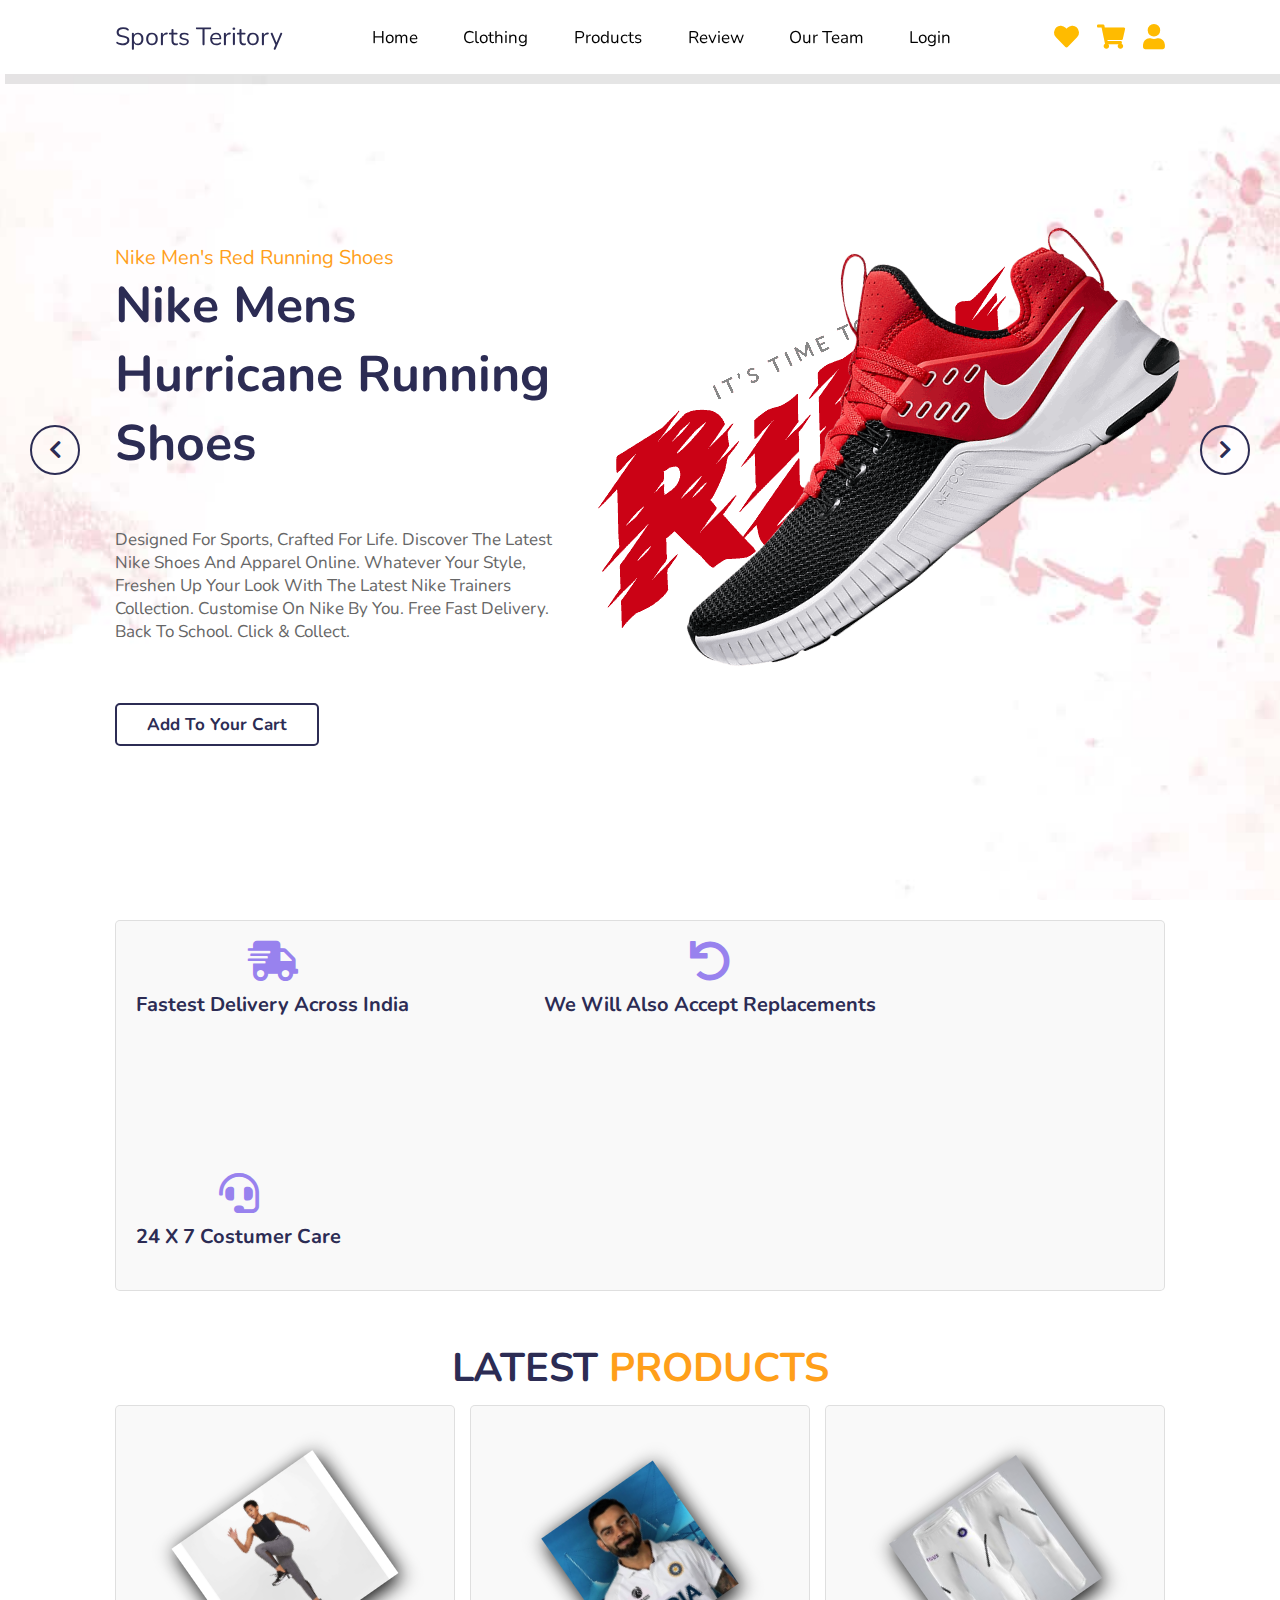
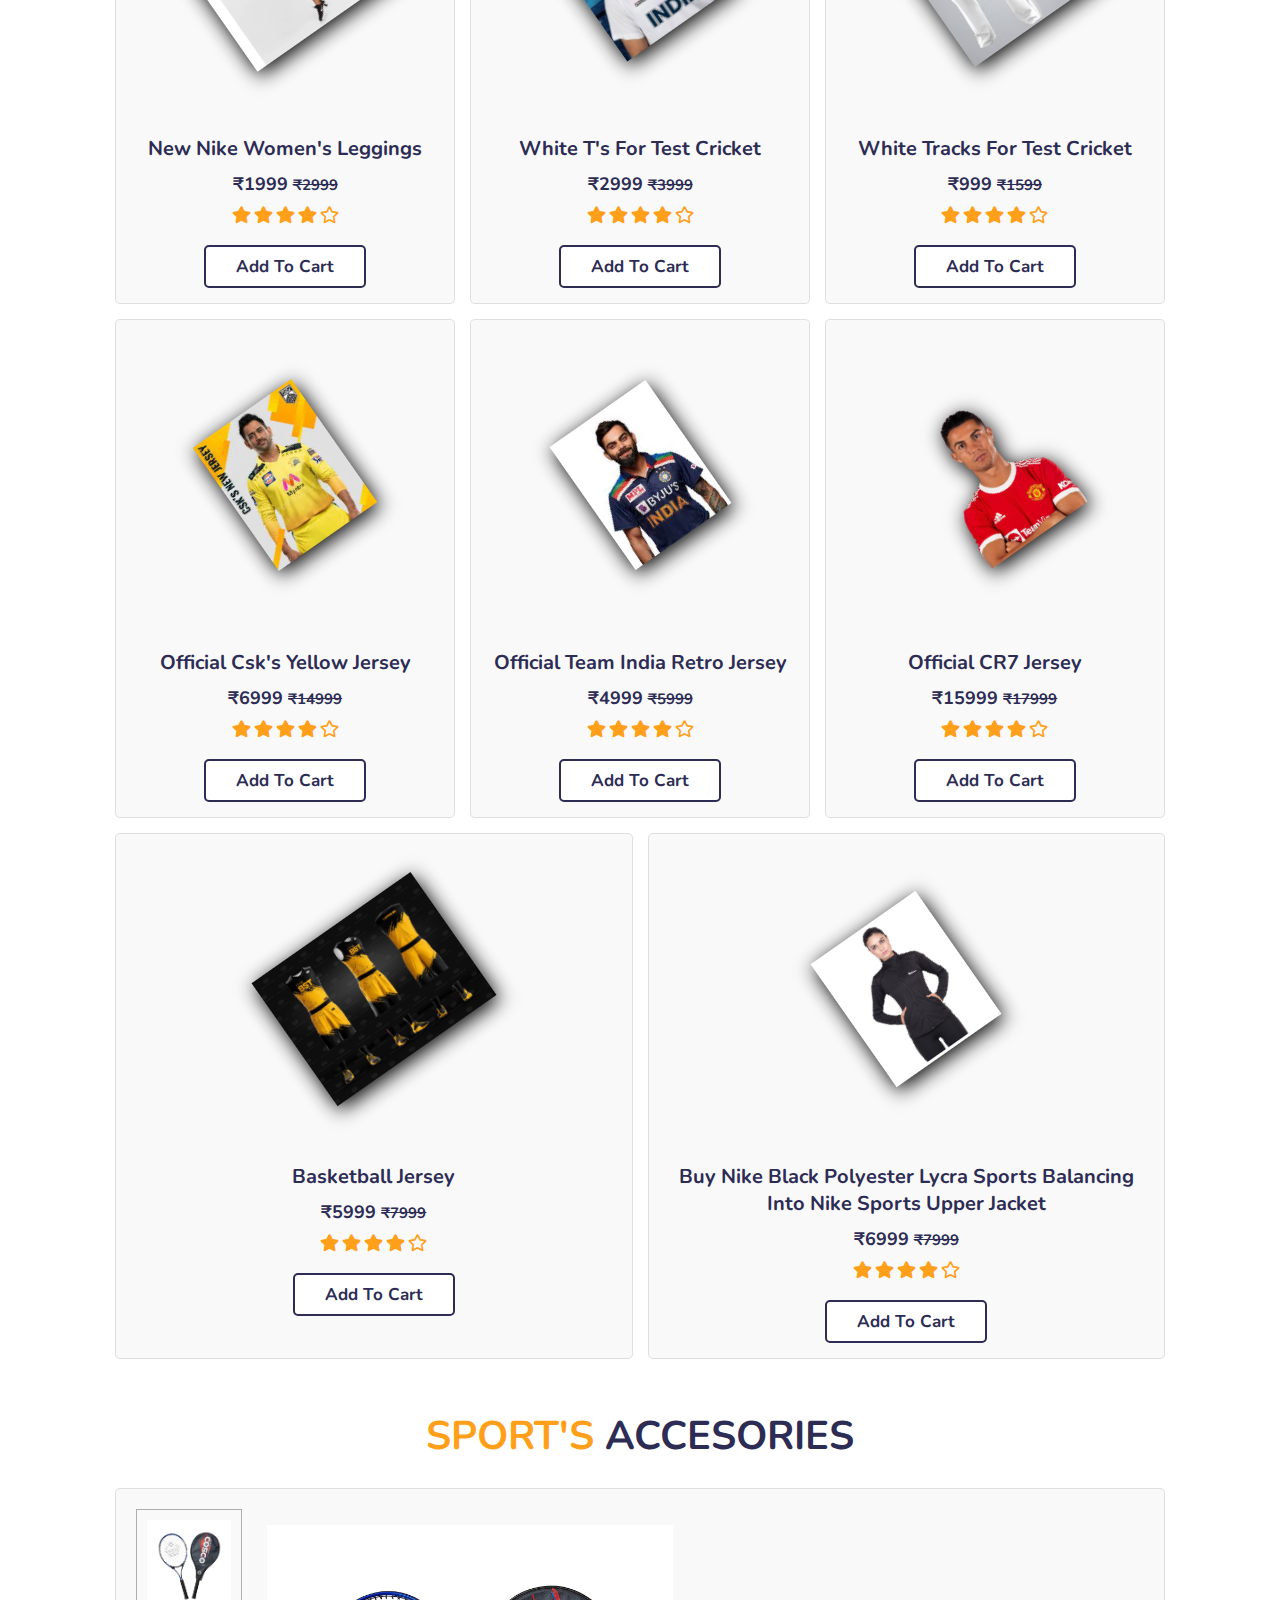
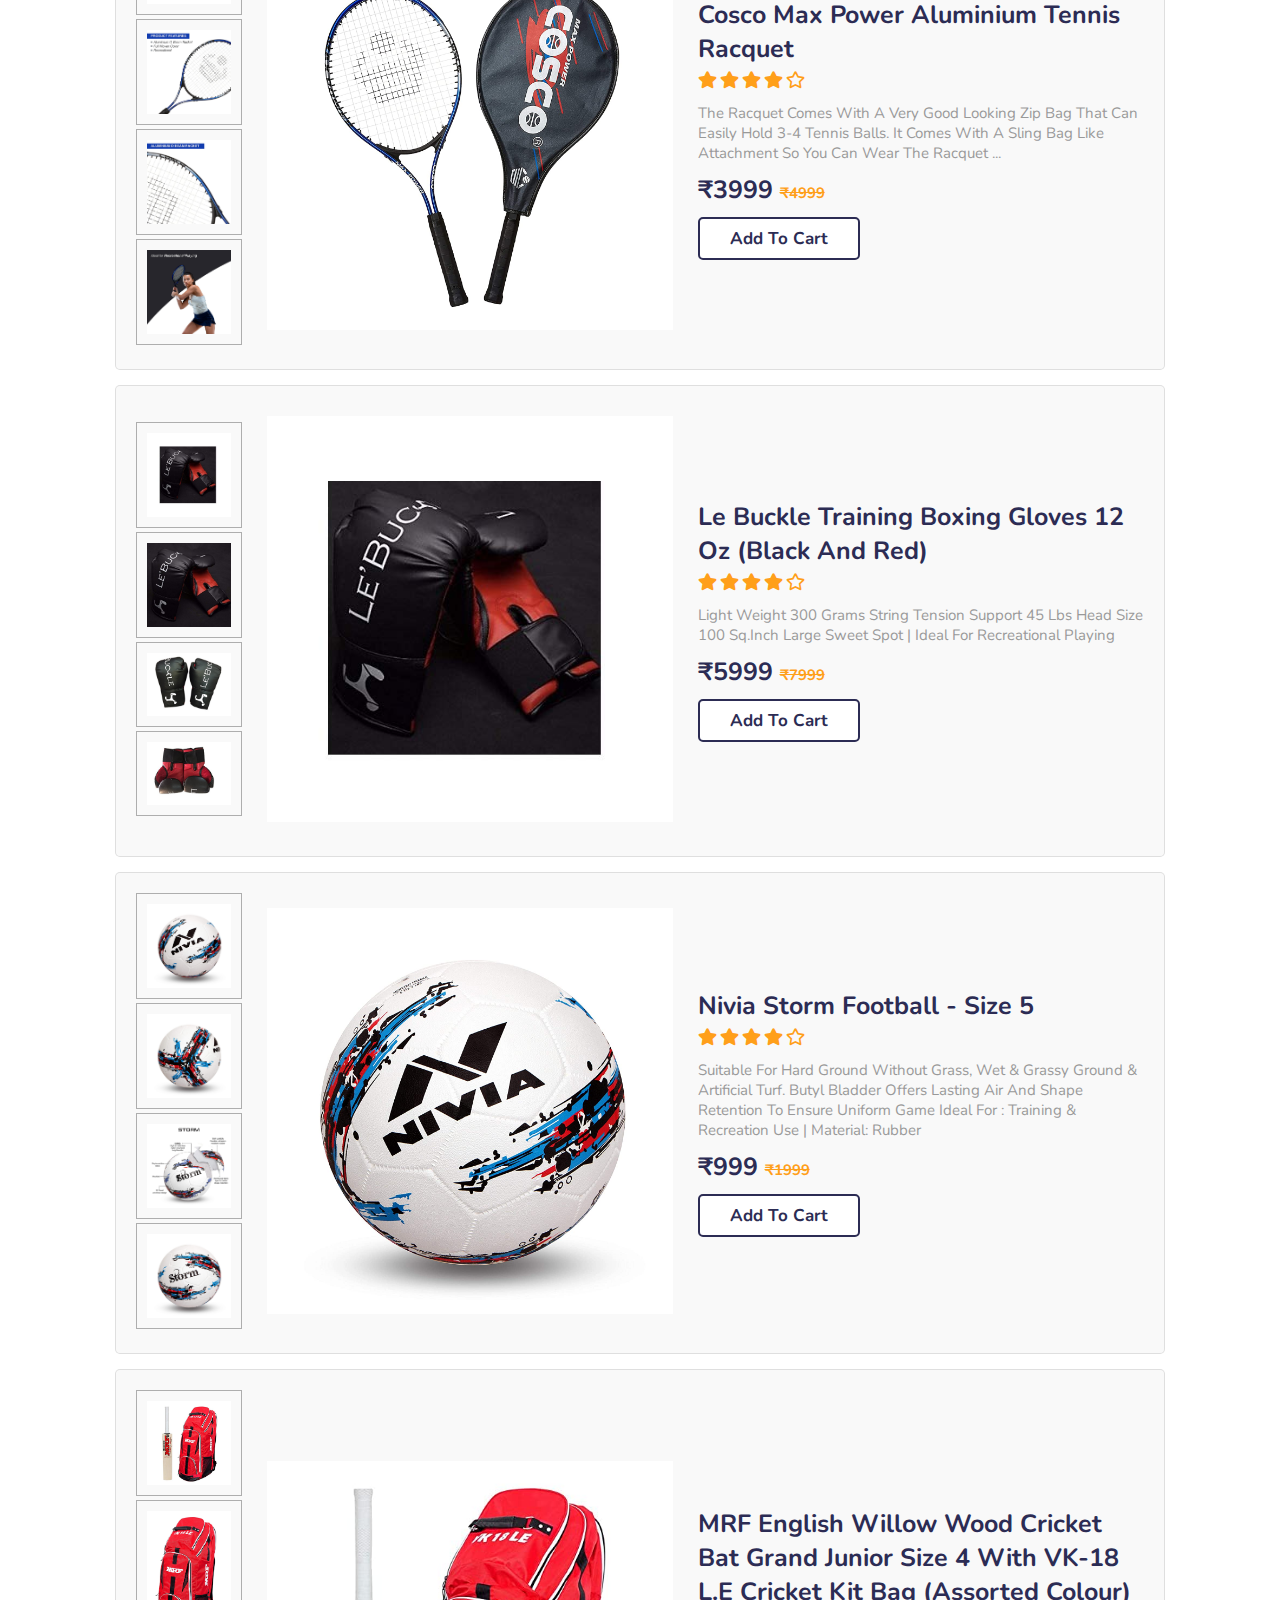
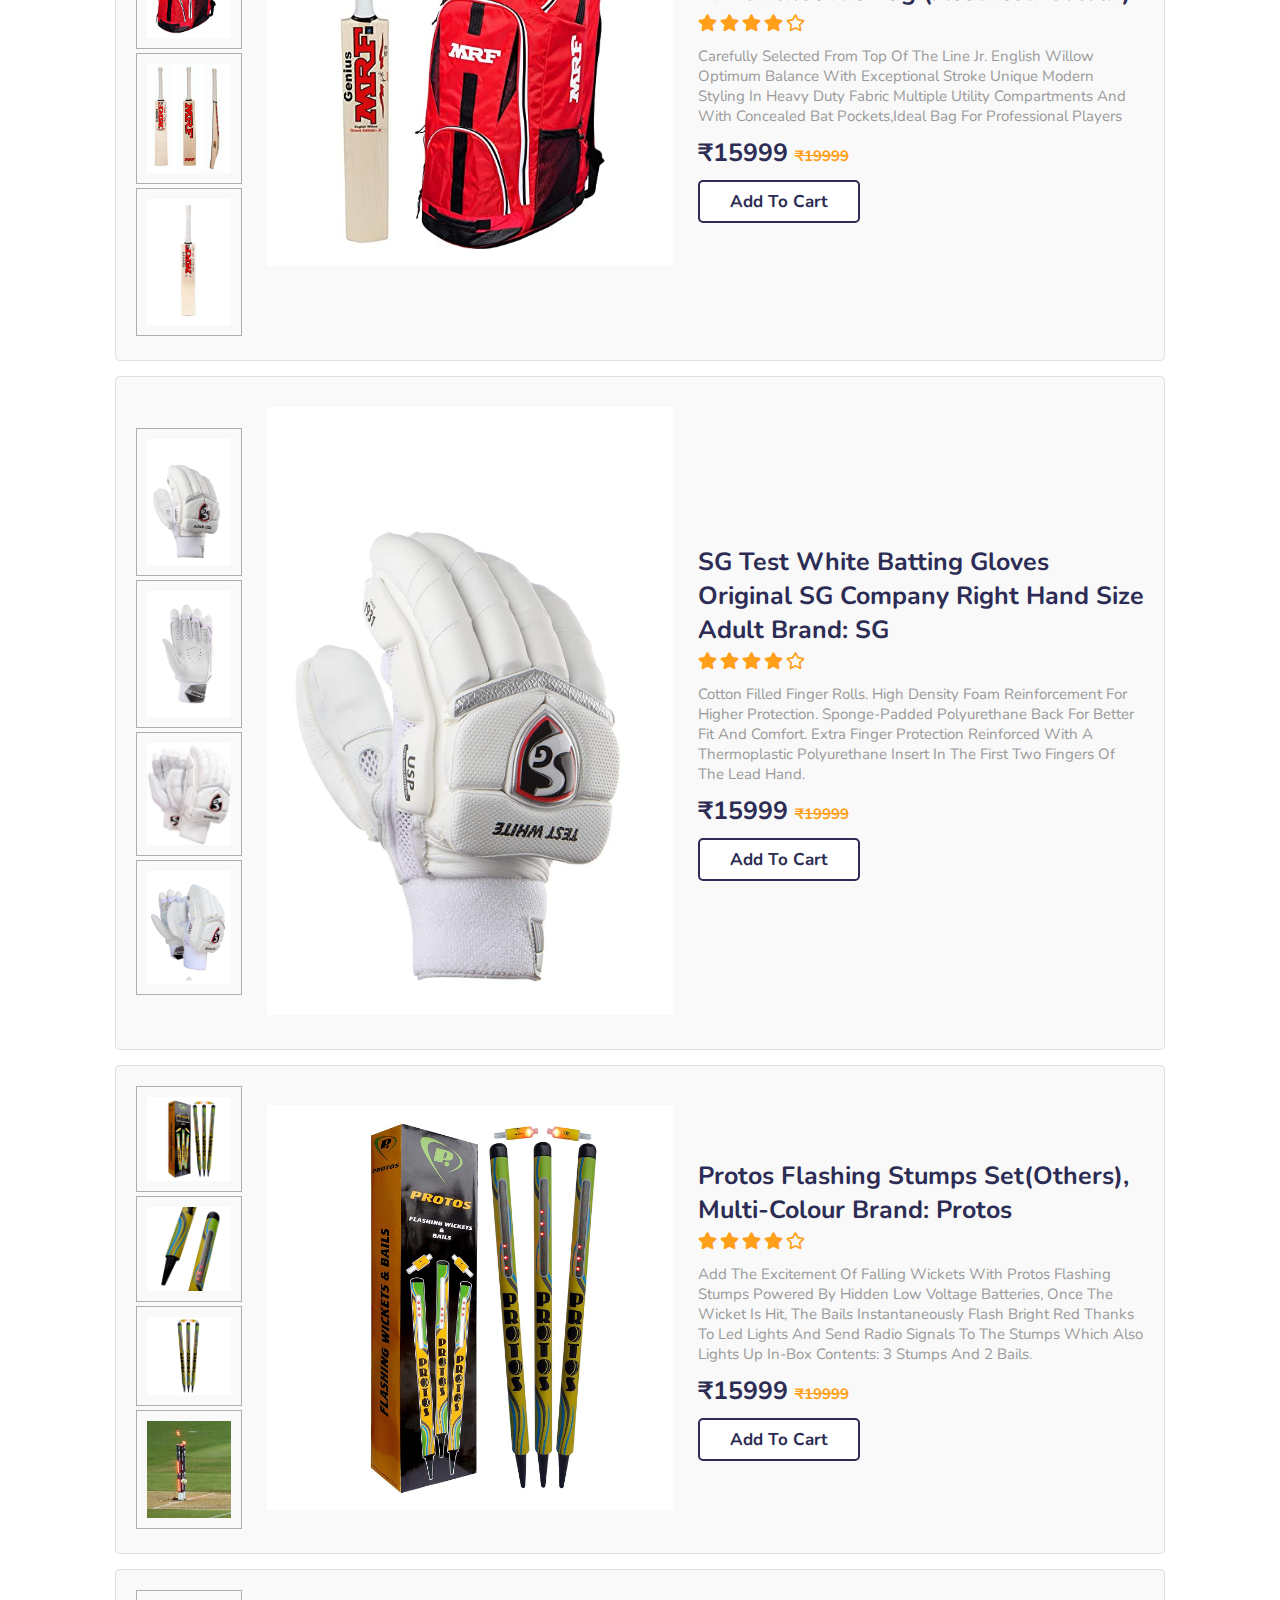
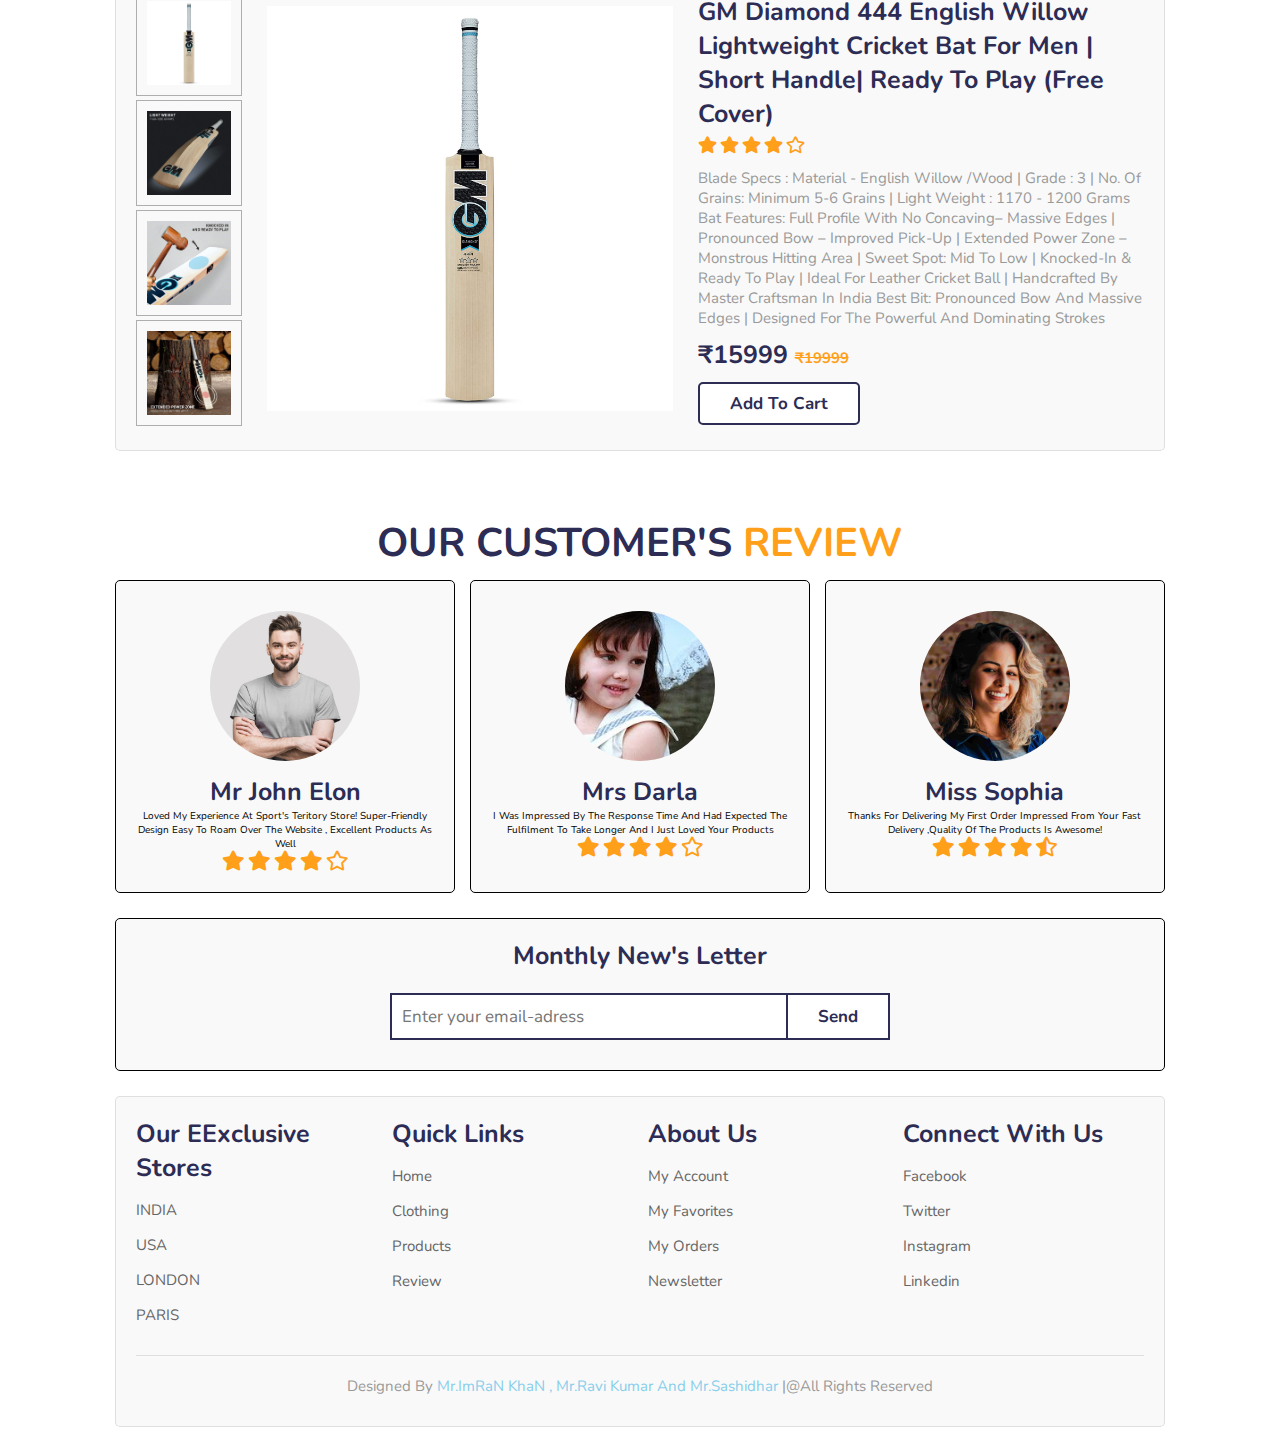
<file: index.html>
<!DOCTYPE html>
<html lang="en">
<head>
    <meta charset="UTF-8">
    <meta name="viewport" content="width=device-width, initial-scale=1.0">
    <title>Sportsteritory.in - Just Kick It</title>
    <link href="https://fonts.googleapis.com/css2?family=Playfair+Display:wght@600&family=Poppins&display=swap" rel="stylesheet">
    
    <!-- font awesome cdn link  -->
    <link rel="stylesheet" href="https://cdnjs.cloudflare.com/ajax/libs/font-awesome/5.15.3/css/all.min.css">

    <!-- custom css file link  -->
    <link rel="stylesheet" href="css/style.css">

</head>
<body>


<!-- header section starts from here  -->

<header>

    <div id="menu-bar" class="fas fa-bars"></div>

    <a href="#" class="logo"> Sports Teritory </a>

    <nav class="navbar">
        <a href="#Home">Home</a>
        <a href="#products">clothing </a>
        <a href="#featured">Products </a>
        <a href="#review">Review</a>
        <a href="team.html">Our team</a>
        <a href="http://localhost/login_system/index.php">Login</a>
    </nav>

    <div class="icons">
        <a href="#" class="fas fa-heart"></a>
        <a href="#" class="fas fa-shopping-cart"></a>
        <a href="#" class="fas fa-user"></a>
    </div>

</header>

<!-- header section ends -->

<!-- home section starts  -->

<section class="Home" id="Home">

    <div class="slide-container active">
        <div class="slide"> 
            <div class="content">
                <span> Nike Men's Red Running Shoes </span>
                <h3>nike mens hurricane running  shoes</h3>
                <p>Designed For Sports, Crafted For Life. Discover The Latest Nike Shoes And Apparel Online. Whatever Your Style, Freshen Up Your Look With The Latest Nike Trainers Collection. Customise On Nike By You. Free Fast Delivery. Back to School. Click & Collect.</p>
                <a href="#" class="btn">Add to your cart</a>
            </div>
            <div class="image">
                <img src="images/home-shoe-1.png" class="shoe" alt="">
                <img src="images/home-text-1.png" class="text" alt="">
            </div>
        </div>
    </div>

    <div class="slide-container">
        <div class="slide">
            <div class="content">
                <span>Nike Women's Blue Walking Shoes</span>
                <h3> Nike Walking Shoes - Walk Faster. </h3>
                <p>FREE Shipping. Nike Women's Walking Industrial Shoe, Multicolor, 8 US ... Nike Air Sockracer Flyknit Blue Pink Womens Style: 896447-100 Size: 10 However great a shoe looks, it's not worth a penny if it doesn't fit you well. Walking shoes differ from running shoes </p>
                <a href="#" class="btn">Add to cart</a>
            </div>
            <div class="image">
                <img src="images/home-shoe-2.png" class="shoe" alt="">
                <img src="images/home-text-2.png" class="text" alt="">
            </div>
        </div>
    </div>

    <div class="slide-container">
        <div class="slide">
            <div class="content">
                <span>Nike Sport yellow shoes</span>
                <h3>Nike Air Max 270 Yellow Running Shoe</h3>
                <p>Men's Yellow Shoes. Lifestyle Jordan Running Basketball American Football Football Training & Gym Skateboarding Athletics Walking.</p>
                <a href="#" class="btn">add to cart</a>
            </div>
            <div class="image">
                <img src="images/home-shoe-3.png" class="shoe" alt="">
                <img src="images/home-text-3.png" class="text" alt="">
            </div>
        </div>
    </div>

    <div id="prev" class="fas fa-chevron-left" onclick="prev()"></div>
    <div id="next" class="fas fa-chevron-right" onclick="next()"></div>
    
</section>

<!-- home section ends -->

<!-- service section starts  -->

<section class="service">

    <div class="box-container">
        <div class="box">
            <i class="fas fa-shipping-fast"></i>
            <h3>Fastest Delivery across India </h3>
            <p></p>
        </div>
    
        <div class="box">
            <i class="fas fa-undo"></i>
            <h3>We will also accept replacements</h3>
            <p> </p>
        </div>
        
        <div class="box">
            <i class="fas fa-headset"></i>
            <h3>24 x 7 costumer care</h3>
            <p></p>
        </div>
        
    </div>

   


</section>

<!-- service section ends -->

<!-- products section starts  -->

<section class="products" id="products">
    <h1 class="heading">Latest <span>Products</span></h1>
    <div class="box-container">

        <div class="box">
            <div class="icons">
                <a href="#" class="fas fa-heart"></a>
                <a href="#" class="fas fa-share"></a>
                <a href="#" class="fas fa-eye"></a>
            </div>
            <img src="images/product-1.jpg" alt="">
            <div class="content">
                <h3>New nike women's Leggings</h3>
                <div class="price">₹1999 <span>₹2999</span></div>
                <div class="stars">
                    <i class="fas fa-star"></i>
                    <i class="fas fa-star"></i>
                    <i class="fas fa-star"></i>
                    <i class="fas fa-star"></i>
                    <i class="far fa-star"></i>
                </div>
                <a href="#" class="btn">Add to cart</a>
            </div>
        </div>

        <div class="box">
            <div class="icons">
                <a href="#" class="fas fa-heart"></a>
                <a href="#" class="fas fa-share"></a>
                <a href="#" class="fas fa-eye"></a>
            </div>
            <img src="images/product-2.jpg" alt="">
            <div class="content">
                <h3>White T's For Test Cricket</h3>
                <div class="price">₹2999 <span>₹3999</span></div>
                <div class="stars">
                    <i class="fas fa-star"></i>
                    <i class="fas fa-star"></i>
                    <i class="fas fa-star"></i>
                    <i class="fas fa-star"></i>
                    <i class="far fa-star"></i>
                </div>
                <a href="#" class="btn">Add to cart</a>
            </div>
        </div>

        <div class="box">
            <div class="icons">
                <a href="#" class="fas fa-heart"></a>
                <a href="#" class="fas fa-share"></a>
                <a href="#" class="fas fa-eye"></a>
            </div>
            <img src="images/product-3.jpg" alt="">
            <div class="content">
                <h3>white tracks for test cricket</h3>
                <div class="price">₹999 <span>₹1599</span></div>
                <div class="stars">
                    <i class="fas fa-star"></i>
                    <i class="fas fa-star"></i>
                    <i class="fas fa-star"></i>
                    <i class="fas fa-star"></i>
                    <i class="far fa-star"></i>
                </div>
                <a href="#" class="btn">Add to cart</a>
            </div>
        </div>

        <div class="box">
            <div class="icons">
                <a href="#" class="fas fa-heart"></a>
                <a href="#" class="fas fa-share"></a>
                <a href="#" class="fas fa-eye"></a>
            </div>
            <img src="images/product-4.jpg" alt="">
            <div class="content">
                <h3>Official Csk's Yellow jersey</h3>
                <div class="price">₹6999 <span>₹14999</span></div>
                <div class="stars">
                    <i class="fas fa-star"></i>
                    <i class="fas fa-star"></i>
                    <i class="fas fa-star"></i>
                    <i class="fas fa-star"></i>
                    <i class="far fa-star"></i>
                </div>
                <a href="#" class="btn">Add to cart</a>
            </div>
        </div>

        <div class="box">
            <div class="icons">
                <a href="#" class="fas fa-heart"></a>
                <a href="#" class="fas fa-share"></a>
                <a href="#" class="fas fa-eye"></a>
            </div>
            <img src="images/product-5.jpg" alt="">
            <div class="content">
                <h3>Official Team India Retro Jersey</h3>
                <div class="price">₹4999 <span>₹5999</span></div>
                <div class="stars">
                    <i class="fas fa-star"></i>
                    <i class="fas fa-star"></i>
                    <i class="fas fa-star"></i>
                    <i class="fas fa-star"></i>
                    <i class="far fa-star"></i>
                </div>
                <a href="#" class="btn">Add to cart</a>
            </div>
        </div>

        <div class="box">
            <div class="icons">
                <a href="#" class="fas fa-heart"></a>
                <a href="#" class="fas fa-share"></a>
                <a href="#" class="fas fa-eye"></a>
            </div>
            <img src="images/product-6.jpg" alt="">
            <div class="content">
                <h3>Official CR7 Jersey</h3>
                <div class="price">₹15999 <span>₹17999</span></div>
                <div class="stars">
                    <i class="fas fa-star"></i>
                    <i class="fas fa-star"></i>
                    <i class="fas fa-star"></i>
                    <i class="fas fa-star"></i>
                    <i class="far fa-star"></i>
                </div>
                <a href="#" class="btn">Add to cart</a>
            </div>
        </div>

        <div class="box">
            <div class="icons">
                <a href="#" class="fas fa-heart"></a>
                <a href="#" class="fas fa-share"></a>
                <a href="#" class="fas fa-eye"></a>
            </div>
            <img src="images/product-7.jpg" alt="">
            <div class="content">
                <h3>Basketball Jersey</h3>
                <div class="price">₹5999 <span>₹7999</span></div>
                <div class="stars">
                    <i class="fas fa-star"></i>
                    <i class="fas fa-star"></i>
                    <i class="fas fa-star"></i>
                    <i class="fas fa-star"></i>
                    <i class="far fa-star"></i>
                </div>
                <a href="#" class="btn">Add to cart</a>
            </div>
        </div>

        <div class="box">
            <div class="icons">
                <a href="#" class="fas fa-heart"></a>
                <a href="#" class="fas fa-share"></a>
                <a href="#" class="fas fa-eye"></a>
            </div>
            <img src="images/product-9.jpg" alt="">
            <div class="content">
                <h3>Buy Nike Black Polyester Lycra Sports Balancing into nike sports upper jacket </h3>
                <div class="price">₹6999 <span>₹7999</span></div>
                <div class="stars">
                    <i class="fas fa-star"></i>
                    <i class="fas fa-star"></i>
                    <i class="fas fa-star"></i>
                    <i class="fas fa-star"></i>
                    <i class="far fa-star"></i>
                </div>
                <a href="#" class="btn">Add to cart</a>
            </div>
        </div>

    </div>

</section>

<!-- products section ends -->

<!-- featured section starts here -->

<section class="featured" id="featured">

    <h1 class="heading"><span>Sport's </span>Accesories</h1>

    <div class="row">
        <div class="image-container">
            <div class="small-image">
                <img src="images/f-img-1.1.jpg" class="fetured-image-1" alt="">
                <img src="images/f-img-1.2.jpg" class="fetured-image-1" alt="">
                <img src="images/f-img-1.3.jpg" class="fetured-image-1" alt="">
                <img src="images/f-img-1.4.jpg" class="fetured-image-1" alt="">
                
            </div>
            <div class="big-image">
                <img src="images/f-img-1.1.jpg" class="big-image-1" alt="">
            </div>
        </div>
        <div class="content">
            <h3>Cosco Max Power Aluminium Tennis Racquet</h3>
            <div class="stars">
                <i class="fas fa-star"></i>
                <i class="fas fa-star"></i>
                <i class="fas fa-star"></i>
                <i class="fas fa-star"></i>
                <i class="far fa-star"></i>
            </div>
            <p>The racquet comes with a very good looking zip bag that can easily hold 3-4 tennis balls. It comes with a sling bag like attachment so you can wear the racquet ...</p>
            <div class="price">₹3999 <span>₹4999</span></div>
                <a href="#" class="btn">Add to cart</a>
        </div>
    </div>

    <div class="row">
        <div class="image-container">
            <div class="small-image">
                <img src="images/f-img-2.1.jpg" class="fetured-image-2" alt="">
                <img src="images/f-img-2.2.jpg" class="fetured-image-2" alt="">
                <img src="images/f-img-2.3.jpg" class="fetured-image-2" alt="">
                <img src="images/f-img-2.4.jpg" class="fetured-image-2" alt="">
                
            </div>
            <div class="big-image">
                <img src="images/f-img-2.1.jpg" class="big-image-2" alt="">
            </div>
        </div>
        <div class="content">
            <h3>Le Buckle Training Boxing Gloves 12 Oz (Black And Red) </h3>
            <div class="stars">
                <i class="fas fa-star"></i>
                <i class="fas fa-star"></i>
                <i class="fas fa-star"></i>
                <i class="fas fa-star"></i>
                <i class="far fa-star"></i>
            </div>
            <p>Light weight 300 grams
                String tension support 45 lbs
                Head size 100 sq.inch large sweet spot | ideal for recreational playing</p>
            <div class="price">₹5999 <span>₹7999</span></div>
                <a href="#" class="btn">Add to cart</a>
        </div>
    </div>

    <div class="row">
        <div class="image-container">
            <div class="small-image">
                <img src="images/f-img-3.1.jpg" class="fetured-image-3" alt="">
                <img src="images/f-img-3.2.jpg" class="fetured-image-3" alt="">
                <img src="images/f-img-3.3.jpg" class="fetured-image-3" alt="">
                <img src="images/f-img-3.4.jpg" class="fetured-image-3" alt="">
                
            </div>
            <div class="big-image">
                <img src="images/f-img-3.1.jpg" class="big-image-3" alt="">
            </div>
        </div>
        <div class="content">
            <h3>Nivia Storm Football - Size 5</h3>
            <div class="stars">
                <i class="fas fa-star"></i>
                <i class="fas fa-star"></i>
                <i class="fas fa-star"></i>
                <i class="fas fa-star"></i>
                <i class="far fa-star"></i>
            </div>
            <p>Suitable for Hard Ground without Grass, Wet & Grassy Ground & Artificial Turf.
                Butyl bladder offers lasting air and shape retention to ensure uniform game
                Ideal for : Training & Recreation use | Material: Rubber</p>
            <div class="price">₹999 <span>₹1999</span></div>
                <a href="#" class="btn">Add to cart</a>
        </div>
    </div>

    <div class="row">
        <div class="image-container">
            <div class="small-image">
                <img src="images/f-img-4.1.jpg" class="fetured-image-4" alt="">
                <img src="images/f-img-4.2.jpg" class="fetured-image-4" alt="">
                <img src="images/f-img-4.3.jpg" class="fetured-image-4" alt="">
                <img src="images/f-img-4.4.jpg" class="fetured-image-4" alt="">
                
            </div>
            <div class="big-image">
                <img src="images/f-img-4.1.jpg" class="big-image-4" alt="">
            </div>
        </div>
        <div class="content">
            <h3>MRF English Willow Wood Cricket Bat Grand Junior Size 4 with VK-18 L.E Cricket Kit Bag (Assorted Colour)</h3>
            <div class="stars">
                <i class="fas fa-star"></i>
                <i class="fas fa-star"></i>
                <i class="fas fa-star"></i>
                <i class="fas fa-star"></i>
                <i class="far fa-star"></i>
            </div>
            <p>Carefully selected from top of the line Jr. English Willow
                Optimum balance with exceptional stroke
                Unique modern styling in heavy duty fabric
                Multiple Utility compartments and with concealed bat pockets,Ideal bag for Professional Players</p>
            <div class="price">₹15999 <span>₹19999</span></div>
                <a href="#" class="btn">Add to cart</a>
        </div>
    </div>

    <div class="row">
        <div class="image-container">
            <div class="small-image">
                <img src="images/f-img-5.1.jpg" class="fetured-image-5" alt="">
                <img src="images/f-img-5.2.jpg" class="fetured-image-5" alt="">
                <img src="images/f-img-5.3.jpg" class="fetured-image-5" alt="">
                <img src="images/f-img-5.4.jpg" class="fetured-image-5" alt="">
            </div>
            <div class="big-image">
                <img src="images/f-img-5.1.jpg" class="big-image-5" alt="">
            </div>
        </div>
        <div class="content">
            <h3>SG Test White Batting Gloves Original SG Company Right Hand Size Adult
                Brand: SG</h3>
            <div class="stars">
                <i class="fas fa-star"></i>
                <i class="fas fa-star"></i>
                <i class="fas fa-star"></i>
                <i class="fas fa-star"></i>
                <i class="far fa-star"></i>
            </div>
            <p>Cotton filled finger rolls. High density foam reinforcement for higher protection.
                Sponge-padded polyurethane back for better fit and comfort. Extra finger protection reinforced with a thermoplastic polyurethane insert in the first two fingers of the lead hand.</p>
            <div class="price">₹15999 <span>₹19999</span></div>
                <a href="#" class="btn">Add to cart</a>
        </div>
    </div>

    <div class="row">
        <div class="image-container">
            <div class="small-image">
                <img src="images/f-img-6.1.jpg" class="fetured-image-6" alt="">
                <img src="images/f-img-6.2.jpg" class="fetured-image-6" alt="">
                <img src="images/f-img-6.3.jpg" class="fetured-image-6" alt="">
                <img src="images/f-img-6.4.png" class="fetured-image-6" alt="">
                
            </div>
            <div class="big-image">
                <img src="images/f-img-6.1.jpg" class="big-image-6" alt="">
            </div>
        </div>
        <div class="content">
            <h3>Protos Flashing Stumps Set(Others), Multi-colour
                Brand: Protos</h3>
            <div class="stars">
                <i class="fas fa-star"></i>
                <i class="fas fa-star"></i>
                <i class="fas fa-star"></i>
                <i class="fas fa-star"></i>
                <i class="far fa-star"></i>
            </div>
            <p>Add the excitement of falling wickets with Protos flashing stumps
                Powered by hidden low voltage batteries, once the wicket is hit, the bails instantaneously flash bright red thanks to led lights and send radio signals to the stumps which also lights up
                In-Box Contents: 3 Stumps and 2 Bails.</p>
            <div class="price">₹15999 <span>₹19999</span></div>
                <a href="#" class="btn">Add to cart</a>
        </div>
    </div>

    <div class="row">
        <div class="image-container">
            <div class="small-image">
                <img src="images/f-img-7.1.jpg" class="featured-image-7" alt="">
                <img src="images/f-img-7.2.jpg" class="featured-image-7" alt="">
                <img src="images/f-img-7.3.jpg" class="featured-image-7" alt="">
                <img src="images/f-img-7.4.jpg" class="featured-image-7" alt="">
                
            </div>
            <div class="big-image">
                <img src="images/f-img-7.1.jpg" class="big-image-7" alt="">
            </div>
        </div>
        <div class="content">
            <h3>GM Diamond 444 English Willow Lightweight Cricket Bat for Men | Short Handle| Ready to Play (Free Cover)</h3>
            <div class="stars">
                <i class="fas fa-star"></i>
                <i class="fas fa-star"></i>
                <i class="fas fa-star"></i>
                <i class="fas fa-star"></i>
                <i class="far fa-star"></i>
            </div>
            <p>Blade Specs : Material - English willow /wood | Grade : 3 | No. of Grains: Minimum 5-6 grains | Light Weight : 1170 - 1200 grams
                Bat Features: Full Profile with No concaving– Massive edges | Pronounced bow – Improved pick-up | Extended Power Zone – Monstrous Hitting Area | Sweet Spot: Mid to low | Knocked-in & Ready to play | Ideal for Leather Cricket ball | Handcrafted by Master Craftsman in India
                Best Bit: Pronounced Bow and Massive Edges | Designed for the powerful and dominating strokes</p>
            <div class="price">₹15999 <span>₹19999</span></div>
                <a href="#" class="btn">Add to cart</a>
        </div>
    </div>
</section>

<!-- featured section ends -->

<!-- review section starts  -->

<section class="review" id="review">
    <h1 class="heading"> Our Customer's <span>Review</span></h1>

    <div class="box-container">

        <div class="box">
            <img src="images/p2.jpg" alt="">
            <h3>Mr john Elon </h3>
            <p>Loved my experience at sport's teritory store! super-friendly design easy to roam over the website , Excellent products as well </p>
            <div class="stars">
                <i class="fas fa-star"></i>
                <i class="fas fa-star"></i>
                <i class="fas fa-star"></i>
                <i class="fas fa-star"></i>
                <i class="far fa-star"></i>
            </div>
        </div>

        <div class="box">
            <img src="images/p1.jpg" alt="">
            <h3>Mrs darla</h3>
            <p>I was impressed by the response time and had expected the fulfilment to take longer and i just loved your products </p>
            <div class="stars">
                <i class="fas fa-star"></i>
                <i class="fas fa-star"></i>
                <i class="fas fa-star"></i>
                <i class="fas fa-star"></i>
                <i class="far fa-star"></i>
            </div>
        </div>

        <div class="box">
            <img src="images/p3.png" alt="">
            <h3>Miss Sophia</h3>
            <p>Thanks for delivering my first order impressed from your fast delivery ,quality of the products is awesome! </p>
            <div class="stars">
                <i class="fas fa-star"></i>
                <i class="fas fa-star"></i>
                <i class="fas fa-star"></i>
                <i class="fas fa-star"></i>
                <i class="fas fa-star-half-alt"></i>
            </div>
        </div>
    </div>
</section>

<!-- review section ends -->

<!-- newsletter section starts  -->

<section class="newsletter">

    <div class="content">
        <h3>Monthly New's Letter</h3>
        <P></P>
        <form action="">
            <input type="email" placeholder="Enter your email-adress" class="box">
            <input type="submit" value="send" class="btn">
        </form>
    </div>

</section>

<!-- newsletter section ends -->


<!-- footer section  -->

<section class="footer">

    <div class="box-container">

        <div class="box">
            <h3>Our EExclusive Stores</h3>
            <a href="#">INDIA</a>
            <a href="#">USA</a>
            <a href="#">LONDON</a>
            <a href="#">PARIS</a>
        </div>

        <div class="box">
            <h3>Quick Links</h3>
            <a href="#Home">Home</a>
            <a href="#products">clothing</a>
            <a href="#featured">products</a>
            <a href="#review">Review</a>
        </div>

        <div class="box">
            <h3>About Us</h3>
            <a href="#">My account</a>
            <a href="#">My favorites</a>
            <a href="#">My orders</a>
            <a href="#newsletter">Newsletter</a>
        </div>

        <div class="box">
            <h3>Connect with us</h3>
            <a href="#">facebook</a>
            <a href="#">twitter</a>
            <a href="#">instagram</a>
            <a href="#">linkedin</a>
        </div>

        <div class="credit">Designed by <span> Mr.ImRaN KhaN , Mr.Ravi kumar and Mr.Sashidhar </span> |@All Rights Reserved</div>
    </div>
</section>






<!-- custom js file link  -->

<script src="js/script.js"></script>
</body>
</html>
</file>
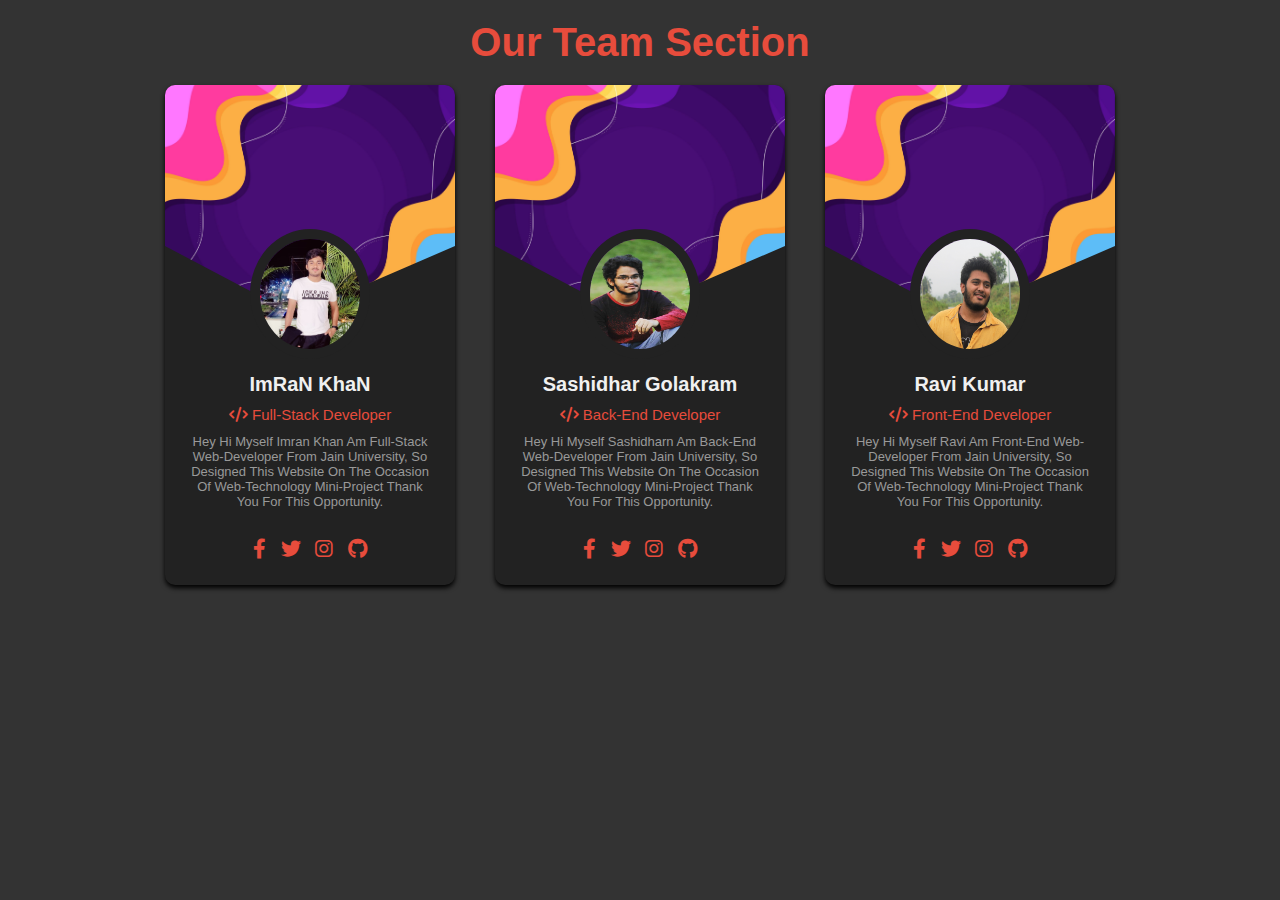
<file: team.html>
<!--Team section starts here-->

<!DOCTYPE html>
<html lang="="en">
<head>
    <meta charset="UTF-8">
    <meta name="viewport" content="width=device, initial-scale=1.0">

    <link rel="stylesheet" href="https://cdnjs.cloudflare.com/ajax/libs/font-awesome/6.0.0-beta3/css/all.min.css">

    <link rel="stylesheet" href="style2.css">

    <title> Our Team</title>
</head>

<body>
    <h1>Our team section  </h1>

    <section class="container">

        <div class="card">
            <div class="bg-image">
                <img src="images/team.jpg" alt="">
            </div>
            <div class="pic">
                <img src="images/pic1.jpg" alt="">
            </div>
            <div class="info">
                <h3>ImRaN KhaN</h3>
                <span><i class="fas fa-code"></i> Full-stack developer </span>
                <p>Hey hi myself Imran khan am Full-stack web-developer from Jain university, so Designed this website on the occasion of web-technology mini-project  Thank you for this opportunity.</p>
                <div class="icons">
                    <a href="#" class="fab fa-facebook-f"></a>
                    <a href="#" class="fab fa-twitter"></a>
                    <a href="#" class="fab fa-instagram"></a>
                    <a href="#" class="fab fa-github"></a>
                </div>
            </div>
        </div>

        <div class="card">
            <div class="bg-image">
                <img src="images/team.jpg" alt="">
            </div>
            <div class="pic">
                <img src="images/pic2.jpg" alt="">
            </div>
            <div class="info">
                <h3>Sashidhar Golakram</h3>
                <span><i class="fas fa-code"></i> Back-end developer </span>
                <p>Hey hi myself Sashidharn am Back-end web-developer from Jain university, so Designed this website on the occasion of web-technology mini-project  Thank you for this opportunity.</p>
                <div class="icons">
                    <a href="#" class="fab fa-facebook-f"></a>
                    <a href="#" class="fab fa-twitter"></a>
                    <a href="#" class="fab fa-instagram"></a>
                    <a href="#" class="fab fa-github"></a>
                </div>
            </div>
        </div>

        <div class="card">
            <div class="bg-image">
                <img src="images/team.jpg" alt="">
            </div>
            <div class="pic">
                <img src="images/pic3.jpg" alt="">
            </div>
            <div class="info">
                <h3>Ravi Kumar</h3>
                <span><i class="fas fa-code"></i> Front-end developer </span>
                <p>Hey hi myself Ravi am Front-end web-developer from Jain university, so Designed this website on the occasion of web-technology mini-project  Thank you for this opportunity.</p>
                <div class="icons">
                    <a href="#" class="fab fa-facebook-f"></a>
                    <a href="#" class="fab fa-twitter"></a>
                    <a href="#" class="fab fa-instagram"></a>
                    <a href="#" class="fab fa-github"></a>
                </div>
            </div>
        </div>


    </section>
</body>
</html>

</section>
</file>
<file: css/style.css>
@import url('https://fonts.googleapis.com/css2?family=Nunito:wght@200;300;400;600;700&display=swap');

:root{
    --black:#2c2c54;
    --orange:#ff9f1a;
}

*{
    font-family: 'Nunito', sans-serif;
    margin: 0; padding: 0;
    box-sizing: border-box;
    outline: none;
    border: none;
    text-decoration: none;
    text-transform: capitalize;
    transition: all .2s linear;
}

html{
    font-size: 62.5%;
    overflow-x: hidden;
    scroll-padding-top: 6rem;
    scroll-behavior: smooth;
}

section{
    padding: 2rem 9%;
}

.heading{
    text-align: center;
    text-transform: uppercase;
    font-size: 4rem;
    color: var(--black);
    padding: 1rem;
}

.heading span{
    text-transform: uppercase;
    color: var(--orange);
}
.btn{
    display: inline-block;
    margin-top: 1rem;
    border-radius: .5rem;
    border: .2rem solid var(--black);
    font-weight: bolder;
    font-size: 1.7rem;
    color: var(--black);
    cursor: pointer;
    background: #fff;
    padding: .8rem 3rem;
}
.navbar:hover {
    color: rosybrown;

}
.btn:hover{
    background: var(--black);
    color: rgb(235, 247, 70);
}

header {
    position: fixed;
    top: 0; left: 0; right: 0;
    z-index: 1000;
    background: #fff;
    padding: 2rem 9%;
    display: flex;
    align-items: center;
    justify-content: space-between;
    box-shadow: 0.5rem 1rem rgba(0,0,0,.1);
}

header .logo{
    font-size: 2.5rem;
    color: var(--black);
}

header .navbar a{
    font-size: 1.7rem;
    color: var(--red);
    margin: 0.1rem;
    padding: 2rem;
}

header .navbar a:hover{
    color: blueviolet;
}

header .icons a{
    font-size: 2.5rem;
    color: rgb(255, 187, 0);
    margin-left: 1.5rem;
    padding: 0rem;
}

header .icons a:hover {
    color:red;
}


#menu-bar{
    font-size: 2.5rem;
    padding: .5rem 1.rem;
    border: .1rem solid var(--black);
    color: var(--black);
    border-radius: .3rem;
    cursor: pointer;
    display: none;
}

.Home{
    padding: 0;
    position: relative;
}

.Home .slide-container .slide{
    min-height: 100vh;
    display: flex;
    align-items: center;
    flex-wrap: wrap;
    gap: 1.5rem;
    padding: 0 9%;
    padding-top: 9rem;
}

.Home .slide-container .slide .content{
    flex: 1 1 40rem;
    animation: slideContent .5s linear 1s backwards;
}

@keyframes slideContent {
    0%{
        opacity: 0;
        transform: translateX(-10rem);
    }
}

.Home .slide-container .slide .image{
    flex:1 1 50rem;
    padding-bottom: 15rem;
    position: relative;
    z-index: 0;
}

.Home .slide-container .slide .image .shoe{
    width: 100%;
    transform: rotate(-35deg);
    animation:shoe .3s linear;
}

@keyframes shoe{
    0%{
        transform: rotate(0deg) scale(.5);
    
    }
}

.Home .slide-container .slide .image .text{
    position: absolute;
    top: 0; left: 0;
    z-index: -1;
    animation:shoeText .5s linear .5s backwards;
}

@keyframes shoeText {
    0%{
        opacity: 0;
        top: -10rem;
    }
}

.Home .slide-container .slide .content span{
    font-size: 2rem;
    color: var(--orange);
}

.Home .slide-container .slide .content h3{
    font-size: 5rem;
    color: var(--black);
}

.Home .slide-container .slide .content p{
    font-size: 1.7rem;
    color: #666;
    padding: 5rem 0; 
}

.Home .slide-container:nth-child(1) .slide{
    background: url(../images/home-bg-1.jpg) no-repeat;
    background-size: cover;
    background-position: center;
}

.Home .slide-container:nth-child(2) .slide{
    background: url(../images/home-bg-2.jpg) no-repeat;
    background-size: cover;
    background-position: center;
}

.Home .slide-container:nth-child(3) .slide{
    background: url(../images/home-bg-3.jpg) no-repeat;
    background-size: cover;
    background-position: center;
}

.Home .slide-container{
    display: none;
}

.Home .slide-container.active{
    display: block;
}

.Home #prev,
.Home #next{
    position: absolute;
    top: 50%;
    transform: translateY(-50%);
    border-radius: 50%;
    z-index: 100;
    height: 5rem;
    width: 5rem;
    line-height: 4.5rem;
    font-size: 2rem;
    color: var(--black);
    border: .2rem solid var(--black);
    cursor: pointer;
    text-align: center;
}

.Home #prev:hover,
.Home #next:hover{
    color: #fff;
    background:var(--yellow);
}

.Home #prev{
    left: 3rem;
}

.Home #next{
    right: 3rem;
}

.service .box-container{
    display: flex;
    flex-wrap: wrap;
    gap:13.5rem;
    background: #f9f9f9;
    border: .1rem solid rgba(0,0,0,.1);
    border-radius: .5rem;
    padding: 2rem;
}

.service .box-container .box{
    text-align: center;
    flex: 1 1 30 rem;
}

.service .box-container .box i{
    font-size: 4rem;
    color: #9882ee;
}

.service .box-container .box h3{
    font-size: 2rem;
    color: var(--black);
    padding-top: 1rem;
}

.service .box-container .box p{
    font-size: 1.5rem;
    color: #666;
    padding: 1rem 0;
}

.products .box-container{
    display: flex;
    flex-wrap: wrap;
    gap: 1.5rem;
}

.products .box-container .box{
    border:.1rem solid rgba(0,0,0,.1);
    border-radius: .5rem;
    text-align: center;
    position: relative;
    overflow: hidden;
    background: #f9f9f9;
    flex: 1 1 30rem;
}

.products .box-container .box .content{
    padding: 1.5rem;
}


.products .box-container .box img{
    height: 15rem;
    transform: rotate(-35deg);
    filter: drop-shadow(0 .5rem 1rem rgba(0,0,.1));
    margin: 8rem 2rem;
}

.products .box-container .box:hover img{
    transform: rotate(-35deg) scale(1.2);
}

.products .box-container .box .icons{
    display: flex;
    flex-flow: column;
    position: absolute;
    top: .5rem; right: -10rem;
}

.products .box-container .box:hover .icons{
    right: 1rem;
}

.products .box-container .box .icons a{
    height: 2.5rem;
    width: 3rem;
    line-height: 2.5rem;
    font-size: 2rem;
    color: var(--black);
    border: .1rem solid var(--black);
    border-radius: .5rem;
    background: #fff;
    margin-top: .5rem;
}

.products .box-container .box .icons a:hover{
    background: rgb(150, 54, 54);
    color: #fff;
}

.products .box-container .box .content h3{
    color: var(--black);
    font-size: 2.0rem;
}

.products .box-container .box .content .price{
    color: var(--black);
    font-size: 1.8rem;
    font-weight: bolder;
    padding: 1rem 0;
}

.products .box-container .box .content .price span{
    color: var(--black);
    font-size: 1.5rem;
    text-decoration: line-through;
}


.products .box-container .box .content .stars{
    padding-bottom: 1rem;
}

.products .box-container .box .content .stars i{
    font-size: 1.7rem;
    color: var(--orange);
}


.featured .row{
    display: flex;
    flex-wrap: wrap;
    gap: 1.5rem;
    border: .1rem solid rgba(0,0,0,.1);
    border-radius: .5rem;
    background: #f9f9f9;
    padding: 2rem;
    align-items: center;
    margin: 1.5rem 0;
}

.featured .row .content{
    flex: 1 1 40rem;
}

.featured .row .image-container{
    display: flex;
    gap: 1.5rem;
    align-items: center;
    flex: 1 1 50rem;
}

.featured .row .image-container .small-image{
    width: 20%;
}

.featured .row .image-container .big-image{
    width: 80%;
    padding: 1rem;
}

.featured .row .image-container .small-image img{
    width: 100%;
    padding: 1rem;
    border: .1rem solid rgba(0,0,0,.3);
    cursor: pointer;
}


.featured .row .image-container .big-image img{
    width: 100%;
} 

.featured .row .image-container .big-image img:hover{
    transform: scale(1.05);
}

.featured .row .image-container .small-image img:hover{
    transform: scale(1.05);
}



.featured .row .content h3{
    font-size: 2.5rem;
    color: var(--black);
}

.featured .row .content .stars i{
    font-size: 1.7rem;
    color: var(--orange);
    padding: .5rem 0;
}

.featured .row .content p{
    font-size: 1.5rem;
    color: #999;
    padding: 1rem 0;
}

.featured .row .content .price{
    font-size: 2.5rem;
    color: var(--black);
    font-weight: bolder;
}

.featured .row .content .price span{
    font-size: 1.5rem;
    color: var(--orange);
    text-decoration: line-through;
}

.review .box-container{
    display: flex;
    flex-wrap: wrap;
    gap: 1.5rem;
}

.review .box-container .box{
    flex: 1 1 30rem;
    text-align: center;
    border: .1rem solid rgba(0,0,.1);
    border-radius: .5rem;
    background: #f9f9f9;
    padding: 2rem;
}

.review .box-container .box img{
     border-radius: 50%;
     object-fit: cover;
     height: 15rem;
     width:15rem;
     margin: 1rem 0;
}

.review .box-container .box h3{
    font-size: 2.5rem;
    color: var(--black);
}

.review .box-container .box .stars i{
    color: var(--orange);
    font-size: 2rem;
}


.newsletter{
    padding-top: .5rem;
    padding-bottom: .5rem;
}

.newsletter .content{
    text-align: center;
    border: .1rem solid rgba(0,0,.1);
    border-radius: .5rem;
    background: #f9f9f9;
    padding:2rem;
}

.newsletter .content h3{
    font-size: 2.5rem;
    color: var(--black);
}

.newsletter .content p{
    font-size: 1.5rem;
    color: 1rem auto;
    max-width: 60rem;
}

.newsletter .content form{
    margin: 1rem auto;
    max-width: 50rem;
    display: flex;
}

.newsletter .content form .box{
    width:100%;
    font-size: 1.7rem;
    text-transform: none;
    color: #333;
    padding: 1rem;
    border: .2rem solid var(--black);
    border-right: none;
    margin-top: 1rem;
}

.newsletter .content form .btn{
    border-radius: 0;
}


.footer .box-container{
    border: .1rem solid rgba(0,0,0,.1);
    border-radius: .5rem;
    background: #f9f9f9;
    padding: 2rem;
    display: flex;
    flex-wrap: wrap;
    gap: 1.5rem;
}

.footer .box-container .box{
    flex: 1 1 20rem;
}

.footer .box-container .box h3{
    color: var(--black);
    font-size: 2.5rem;
    padding-bottom: 1.5rem;
}

.footer .box-container .box a{
    color: #666;
    font-size: 1.5rem;
    padding-bottom: 1.5rem;
    display: block;
}

.footer .box-container .box a:hover{
    color: var(--black);
}

.footer .box-container .credit{
    text-align: center;
    width: 100%;
    border-top: .1rem solid rgba(0,0,0,.1);
    font-size: 1.5rem;
    padding: 1rem;
    padding-top: 2rem;
    color: #999;
}

.footer .box-container .credit span{
    color:skyblue;























/* media queries */

@media (max-width:991px) {
    
    html{
        font-size: 55%;
    }

    header{
        padding: 2rem;
    }

    section {
        padding: 2rem;
    }
}

@media (max-width:768px){
    #menu-bar{
        display: block;
    }

    header.navbar{
        position: absolute;
        top: 100%; left: -120%;
        width: 100%;
        background: #eee;
        border-top: .1rem solid rgba(0,0,0,.1);
    }

    header .navbar.active{
        left: 0;
    }

    header .navbar a {
        font-size: 2rem;
        background: #fff;
        border: .1rem solid var(--black);
        border-radius: .5rem;
        padding: 1.5rem;
        margin: 1.5rem;
        display: block;
        text-align: center;
    }

    .Home .slide-container .slide .image .text{
        width:60%;
    }

    .Home #prev,
    .Home #next{
        top: 85%;
    }
}

@media (max-width:400px){

    html{
        font-size: 50%;
    }
    .Home .slide-container .slide .image .text{
        padding-bottom: 6rem;
    }
}
</file>
<file: style2.css>
*{
    margin: 0;
    padding: 0;
    box-sizing: border-box;
    text-transform: capitalize;
    transition: all .2s linear;
    font-family: Verdana, Geneva, Tahoma, sans-serif;
}

body{
    background: #333;
}

h1{
    font-size: 40px;
    margin-top: 20px;
    color: #e74c3c;
    text-align: center;

}

.container{
    display: flex;
    justify-content: center;
    flex-wrap: wrap;
}

.card{
    height: 500px;
    width: 290px;
    margin: 20px;
    box-shadow: 0 3px 5px #000;
    border-radius: 10px;
    overflow: hidden;
    text-align: center;
    background-color: #222;
}

.card .bg-image img{
    width: 100%;
    height: 230px;
    object-fit: cover;
    clip-path: polygon(0 0, 100% 0%, 100% 70%, 45% 100%, 0 70%);
}

.card .pic img{
    height: 130px;
    width: 120px;
    border-radius: 50%;
    border: 10px solid #222;
    margin-top: -90px;
    position: relative;
}

.card .info h3{
    color: #f0f0f0;
    font-size: 20px;
    padding: 10px 0;
}

.card .info span{
    font-size: 15px;
    color: #e74c3c;
}

.card .info p{
    font-size: 13px;
    padding: 10px 20px;
    color: #999;
}

.card .info .icons a{
    font-size: 20px;
    text-decoration: none;
    color: #e74c3c;
    margin-top: 20px;
    padding: 0 5px;
}

.card .info .icons a:hover{
    color: #f0f0f0;
}
</file>
